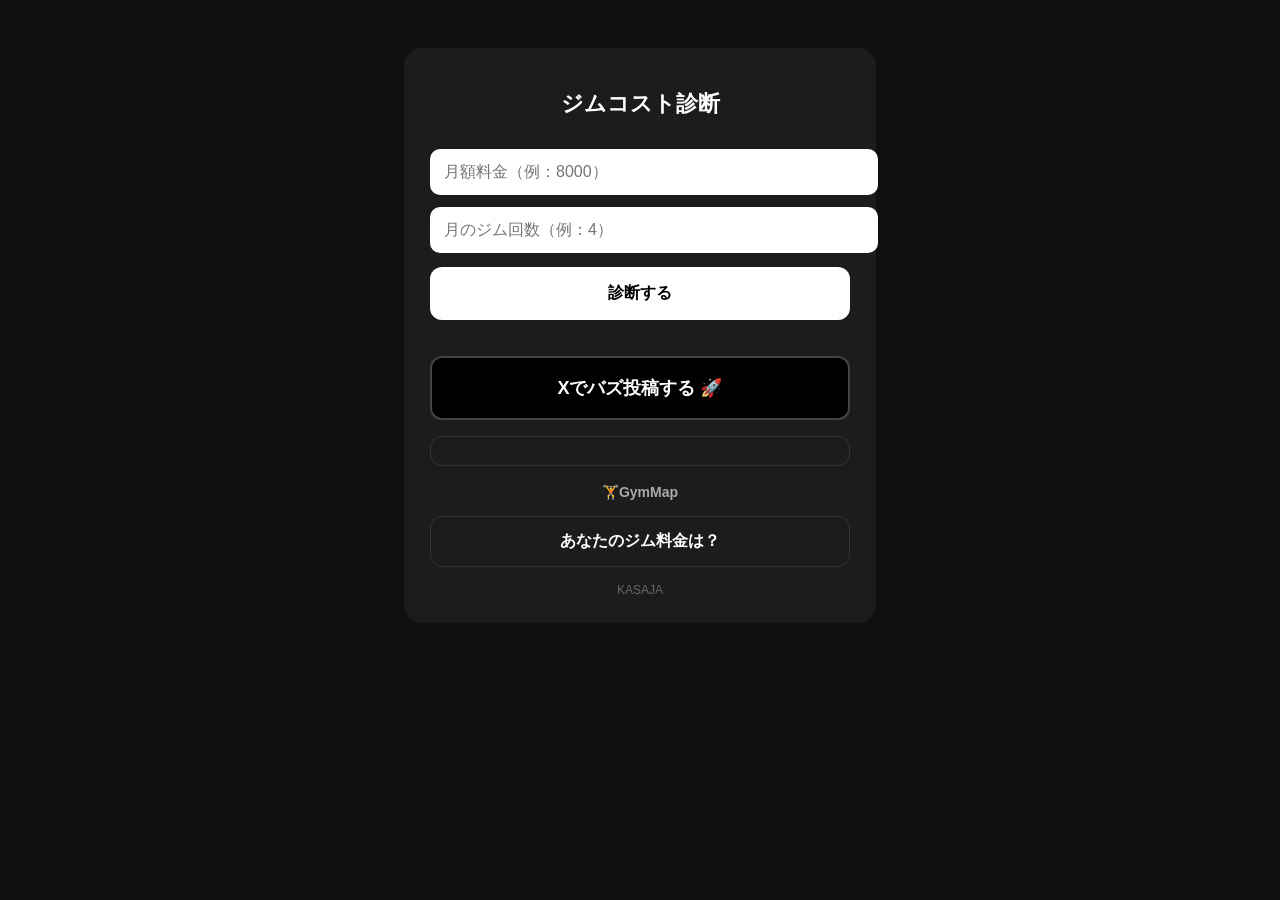
<file: index.html>
<!DOCTYPE html>
<html lang="ja">
<head>
  <meta charset="UTF-8">
  <meta name="viewport" content="width=device-width, initial-scale=1.0">
  <title>ジムコスト診断</title>

  <style>
    body {
      font-family: sans-serif;
      background: #0f0f0f;
      color: #fff;
      display: flex;
      justify-content: center;
      padding: 40px 16px;
    }

    .card {
      background: #1c1c1c;
      padding: 26px;
      border-radius: 18px;
      width: 100%;
      max-width: 420px;
    }

    h1 {
      text-align: center;
      font-size: 22px;
      margin-bottom: 18px;
    }

    input {
      width: 100%;
      padding: 14px;
      margin-top: 12px;
      border-radius: 10px;
      border: none;
      font-size: 16px;
    }

    button {
      width: 100%;
      margin-top: 14px;
      padding: 16px;
      border: none;
      border-radius: 12px;
      font-weight: bold;
      cursor: pointer;
      font-size: 16px;
    }

    .calc {
      background: #fff;
      color: #000;
    }

    .xpost {
      background: #000;
      color: #fff;
      border: 2px solid #444;
      font-size: 18px;
      padding: 18px;
    }

    .result {
      margin-top: 22px;
      font-size: 20px;
      font-weight: bold;
      text-align: center;
    }

    .comment {
      margin-top: 10px;
      text-align: center;
      color: #aaa;
      font-size: 14px;
    }

    .box {
      margin-top: 16px;
      padding: 14px;
      border: 1px solid #333;
      border-radius: 12px;
      text-align: center;
    }

    .box a {
      color: #fff;
      text-decoration: none;
      font-weight: bold;
    }

    .gymmap-title {
      margin-top: 18px;
      text-align: center;
      font-weight: bold;
      font-size: 14px;
      color: #aaa;
    }
  </style>
</head>

<body>

<div class="card">

  <h1>ジムコスト診断</h1>

  <input id="fee" type="number" placeholder="月額料金（例：8000）">
  <input id="visits" type="number" placeholder="月のジム回数（例：4）">

  <button class="calc" onclick="calc()">診断する</button>

  <div class="result" id="result"></div>
  <div class="comment" id="comment"></div>

  <button class="xpost" onclick="postToX()">Xでバズ投稿する 🚀</button>

  <div class="box" id="xbox"></div>

  <div class="gymmap-title">🏋️GymMap</div>

  <div class="box">
    <a href="https://kasajajp.github.io/kasaja_gymmap" target="_blank">
      あなたのジム料金は？
    </a>
  </div>

  <div style="margin-top: 16px; font-size: 12px; text-align:center; color:#666;">
    <a href="https://kasajajp.github.io/" style="color:#666;text-decoration:none;">
      KASAJA
    </a>
  </div>

</div>

<script>
let lastText = "";

function calc() {
  const fee = Number(document.getElementById("fee").value);
  const visits = Number(document.getElementById("visits").value);

  if (!fee || !visits) return;

  const per = fee / visits;

  let label = "";

  if (per >= 10000) label = "富豪パーソナル級";
  else if (per >= 8000) label = "パーソナル級";
  else if (per >= 4000) label = "高級会員級";
  else if (per >= 2000) label = "ダンベル級";
  else if (per >= 1000) label = "公園トレ級";
  else if (per >= 500) label = "牛丼級";
  else label = "異常コスパ級";

  lastText = `ジム1回 ${Math.round(per)}円 → ${label}`;

  document.getElementById("result").innerText = lastText;
  document.getElementById("comment").innerText = "X投稿で共有可能";
}

function postToX() {
  if (!lastText) {
    alert("先に診断してください");
    return;
  }

  const hashtags = [
    "#ジムコスト診断",
    "#筋トレ",
    "#フィットネス",
    "#ジム通い"
  ].join(" ");

  const text =
`【ジムコスト診断｜KASAJA】
${lastText}

${hashtags}

診断はこちら👇
https://kasajajp.github.io/tobacco_healthcare_hp/`;

  const url =
    `https://twitter.com/intent/tweet?text=${encodeURIComponent(text)}`;

  window.open(url, "_blank");

  document.getElementById("xbox").innerText =
    "X投稿画面を開きました";
}
</script>

</body>
</html>
</file>
